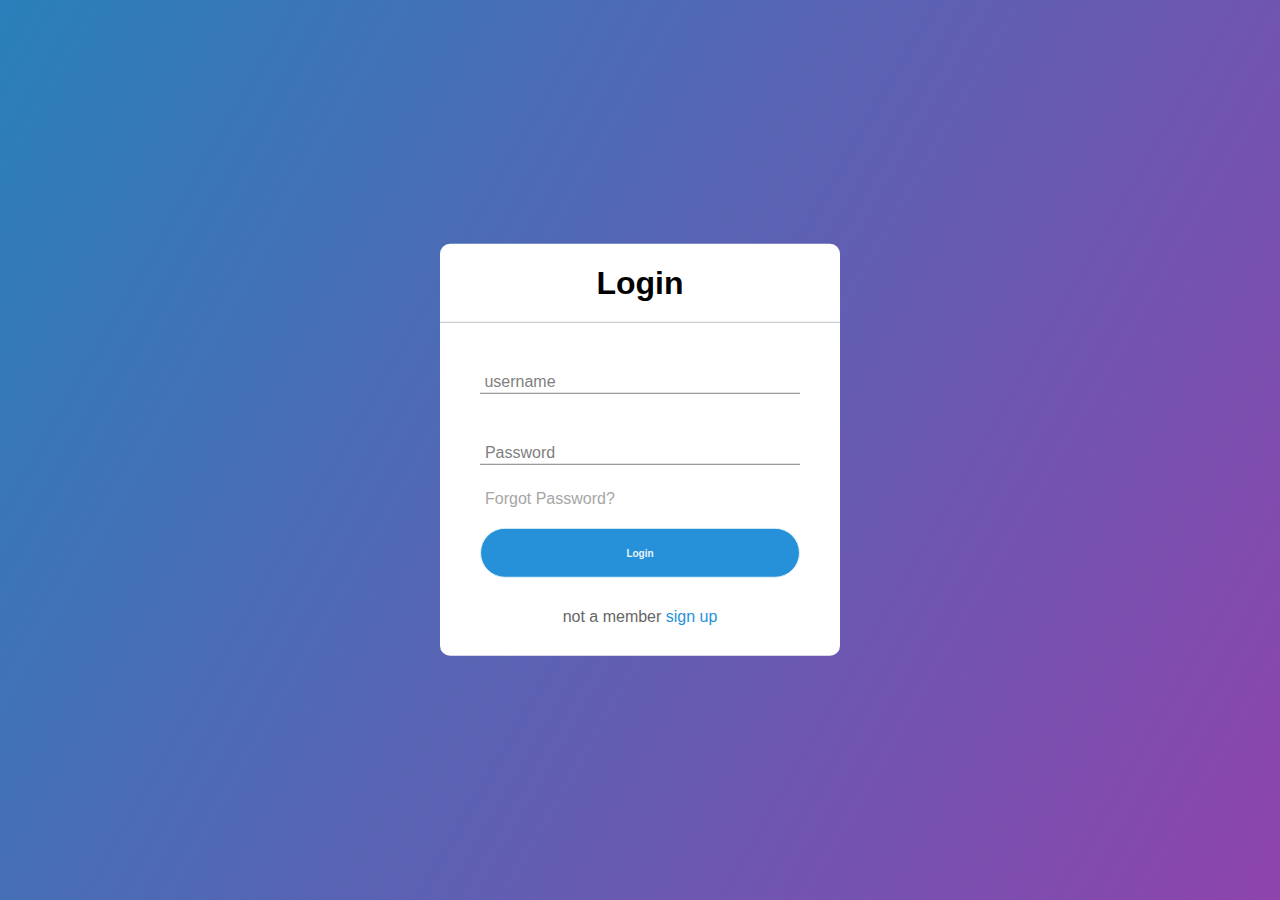
<file: login page/index.html>
<!DOCTYPE html>
<html lang="en">
<head>
    <meta charset="UTF-8">
    <meta http-equiv="X-UA-Compatible" content="IE=edge">
    <meta name="viewport" content="width=device-width, initial-scale=1.0">
    <title>Login page</title>
    <link rel="stylesheet" href="style.css">

</head>
<body>
    <div class="box">
        <h1>Login</h1>
        <form method="post">
            <div class="txt">
                <input type="text" required>
                <span></span>
                <label>username</label>
            </div>
            <div class="txt">
                <input type="Password" required>
                <span></span>
                <label >Password</label>
            </div>
            <div class="forgot">Forgot Password? </div>
            <input type="submit" value="Login">
            
            <div class="sign_up">not a member <a href="#">sign up</a> </div>
     </form>
     </div>
</body>
</html>
</file>
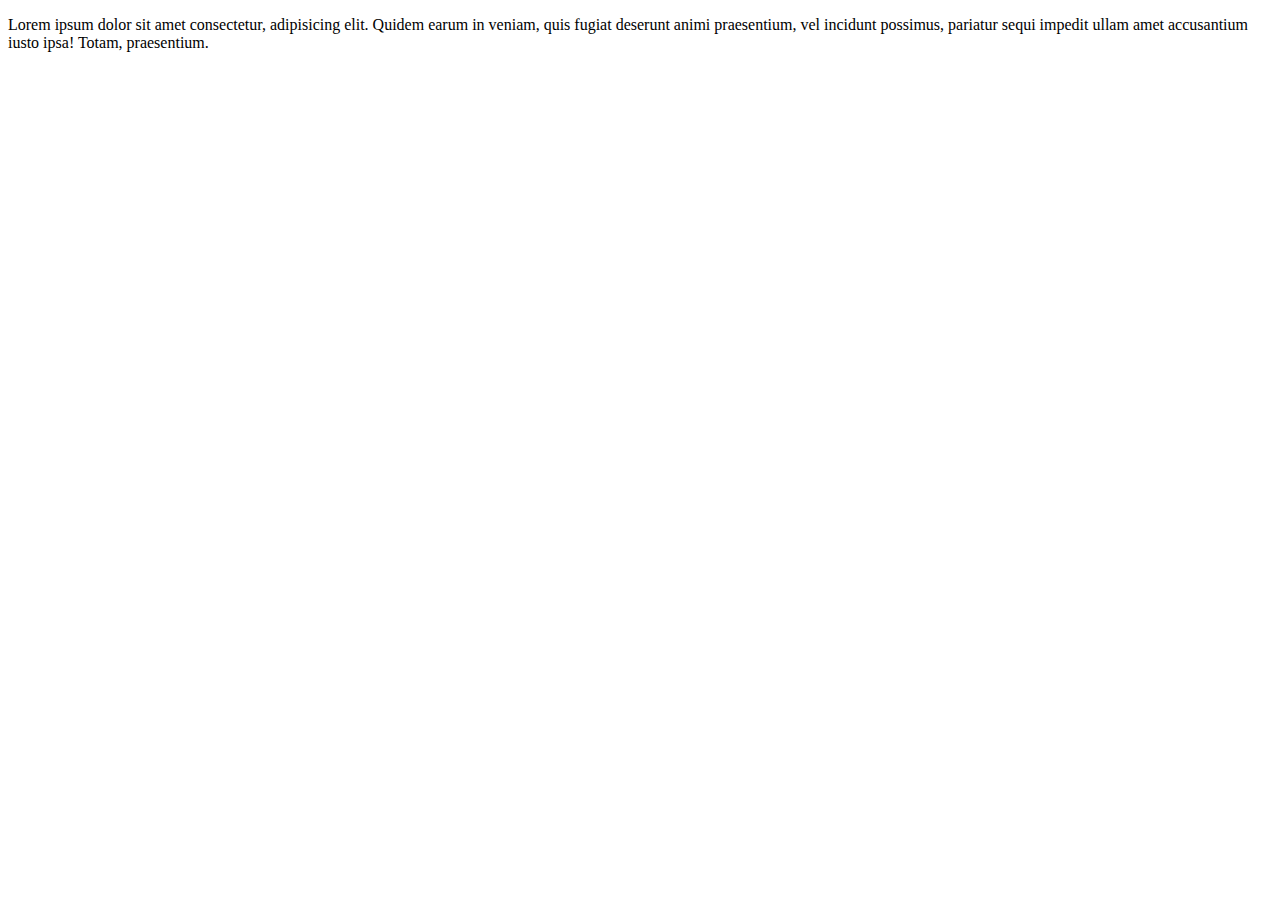
<file: blog.html>
<!DOCTYPE html>
<html lang="en">
<head>
    <meta charset="UTF-8">
    <meta http-equiv="X-UA-Compatible" content="IE=edge">
    <meta name="viewport" content="width=device-width, initial-scale=1.0">
    <title>Document</title>
</head>
<body>
    <p>Lorem ipsum dolor sit amet consectetur, adipisicing elit. Quidem earum in veniam, quis fugiat deserunt animi praesentium, vel incidunt possimus, pariatur sequi impedit ullam amet accusantium iusto ipsa! Totam, praesentium.</p>
</body>
</html>
</file>
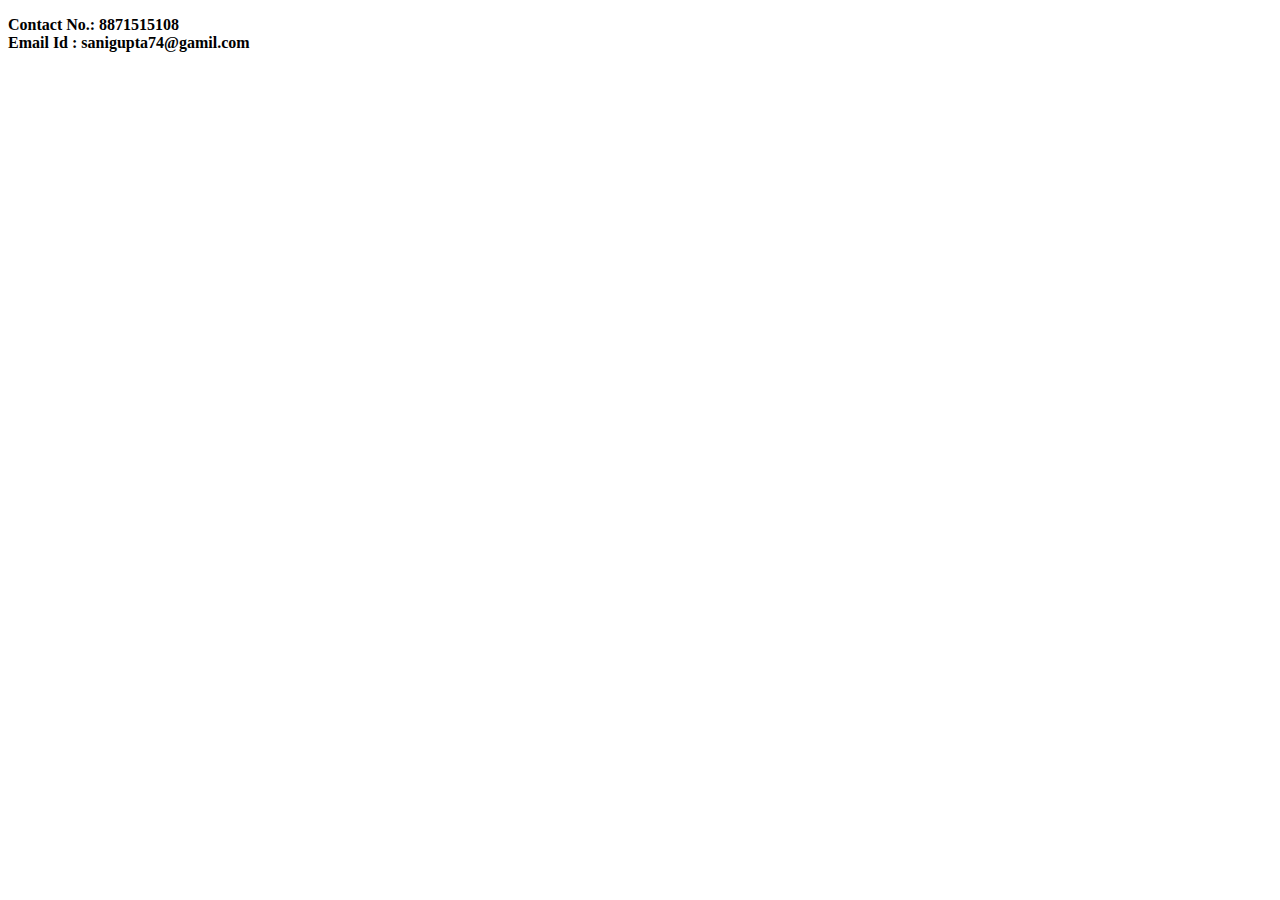
<file: contact.html>
<!DOCTYPE html>
<html lang="en">
<head>
    <meta charset="UTF-8">
    <meta http-equiv="X-UA-Compatible" content="IE=edge">
    <meta name="viewport" content="width=device-width, initial-scale=1.0">
    <title>Document</title>
</head>
<body>
    <p>
       <b>Contact No.: 8871515108</b>
        <br>
       <b>Email Id : sanigupta74@gamil.com</b>
    </p>
</body>
</html>
</file>
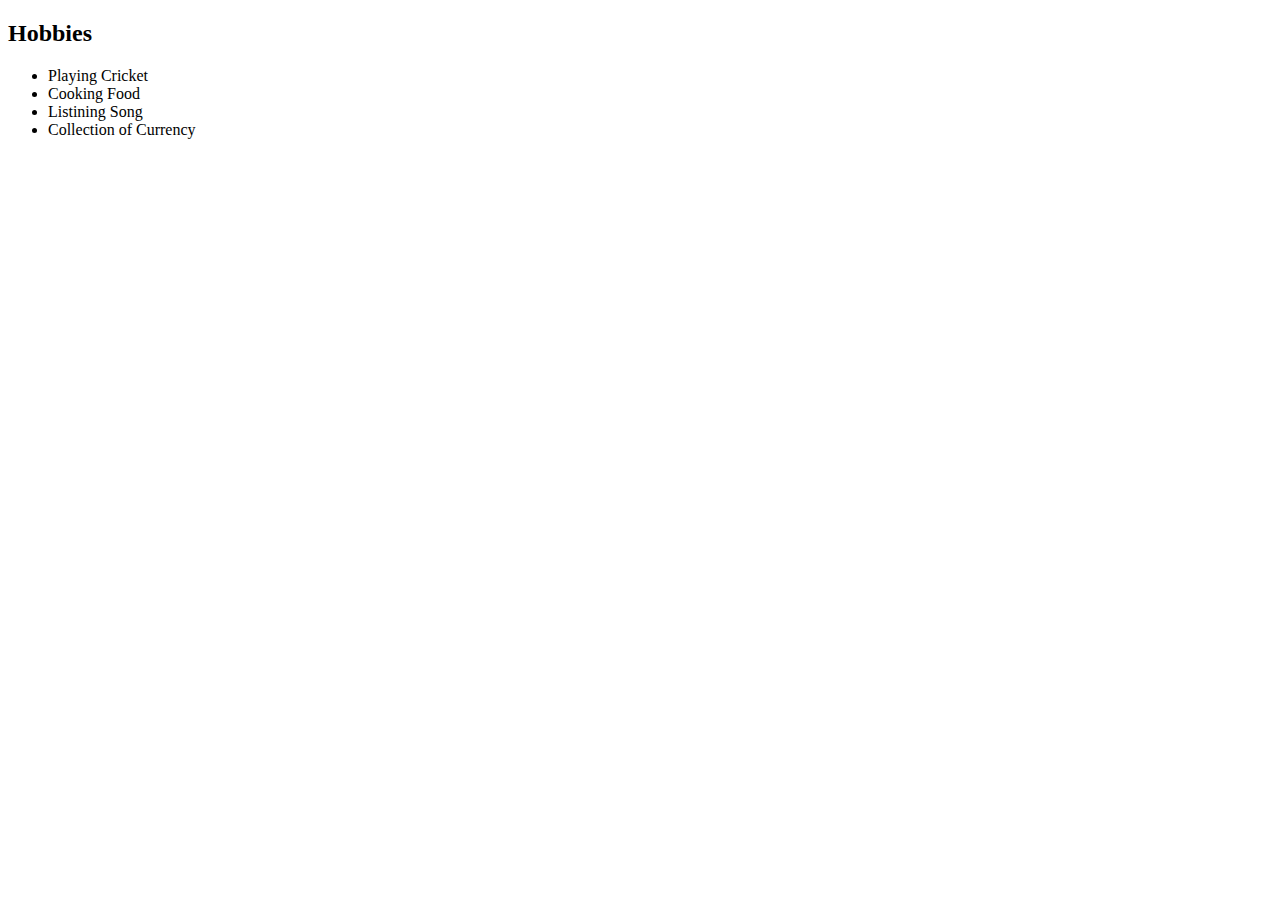
<file: hobbies.html>
<!DOCTYPE html>
<html lang="en">
<head>
    <meta charset="UTF-8">
    <meta http-equiv="X-UA-Compatible" content="IE=edge">
    <meta name="viewport" content="width=device-width, initial-scale=1.0">
    <title>Hobbies</title>
</head>
<body>
    <h2>Hobbies</h2>
    <ul>
        <li>Playing Cricket</li>
        <li>Cooking Food</li>
        <li>Listining Song</li>
        <li>Collection of Currency</li>
    </ul>

</body>
</html>
</file>
<file: login page/style.css>
body{
    margin: 0;
    padding: 0;
    font-family: Arial, Helvetica, sans-serif;
    background-image: linear-gradient(120deg,#2980b9,#8e44ad);
    height: 100vh;
    overflow: hidden; 
}
.box{
    position: absolute;
    top: 50%;
    left: 50%;
    transform: translate(-50%, -50%);
    width: 400px;
    background: white;
    border-radius: 10px;
}
.box h1{
      text-align: center;
      padding: 0 0 20px 0;
      border-bottom: 1px solid silver;
}
.box form{
    padding: 0 40px;
    box-sizing: border-box;
}
form .txt{
    position: relative;
    border-bottom: 1px solid grey;
    margin: 30px 0;
}
 .txt input{
    width: 100%;
    padding: 0 5px;
    height: 40px;
    font-size: 16px;
    border: none;
    outline: none;
    background: none;
 }
.txt label{
    position: absolute;
    top: 50%;
    left: 40px;
    color: grey;
    transform: translate(-50%);
    font-size: 16px;
    pointer-events: none;
    transition: .5s;
}
.txt span::before{
    content: '';
    position: absolute;
    width: 0%;
    left: 0;
    top: 40px;
    height: 2px;
    background: #2691d9;
    transition: .5s;
}
.txt input:focus ~ label,
.txt input:valid ~ label{
    top: -50%;
    color: #2691d9;

}
txt input:focus ~ span::before,
.txt input:valid ~span::before{
    width: 100%;
}
.forgot{
    margin: -5px 0 20px 5px;
    color: #a6a6a6;
    cursor: pointer;
}
.forgot:hover{
    text-decoration: underline;
}
input[type="submit"]{
    width: 100%;
    height: 50px;
    border: 1px solid;
    background:#2691d9 ;
    font-size: 10px;
    border-radius: 25px;
    color: #e9f4fb;
    outline: none;
    font-weight: 700;
    cursor: pointer;
}
input[type="submit"]:hover{
    border-color: #2691d9;
    transition: .5s;
}
.sign_up{
    margin: 30px 0;
    text-align: center;
    font-size: 16px;
    color: #666666;
}
.sign_up a{
    color: #2691d9;
    text-decoration: none;
}
.sign_up a:hover{
    text-decoration: underline;
}
</file>
